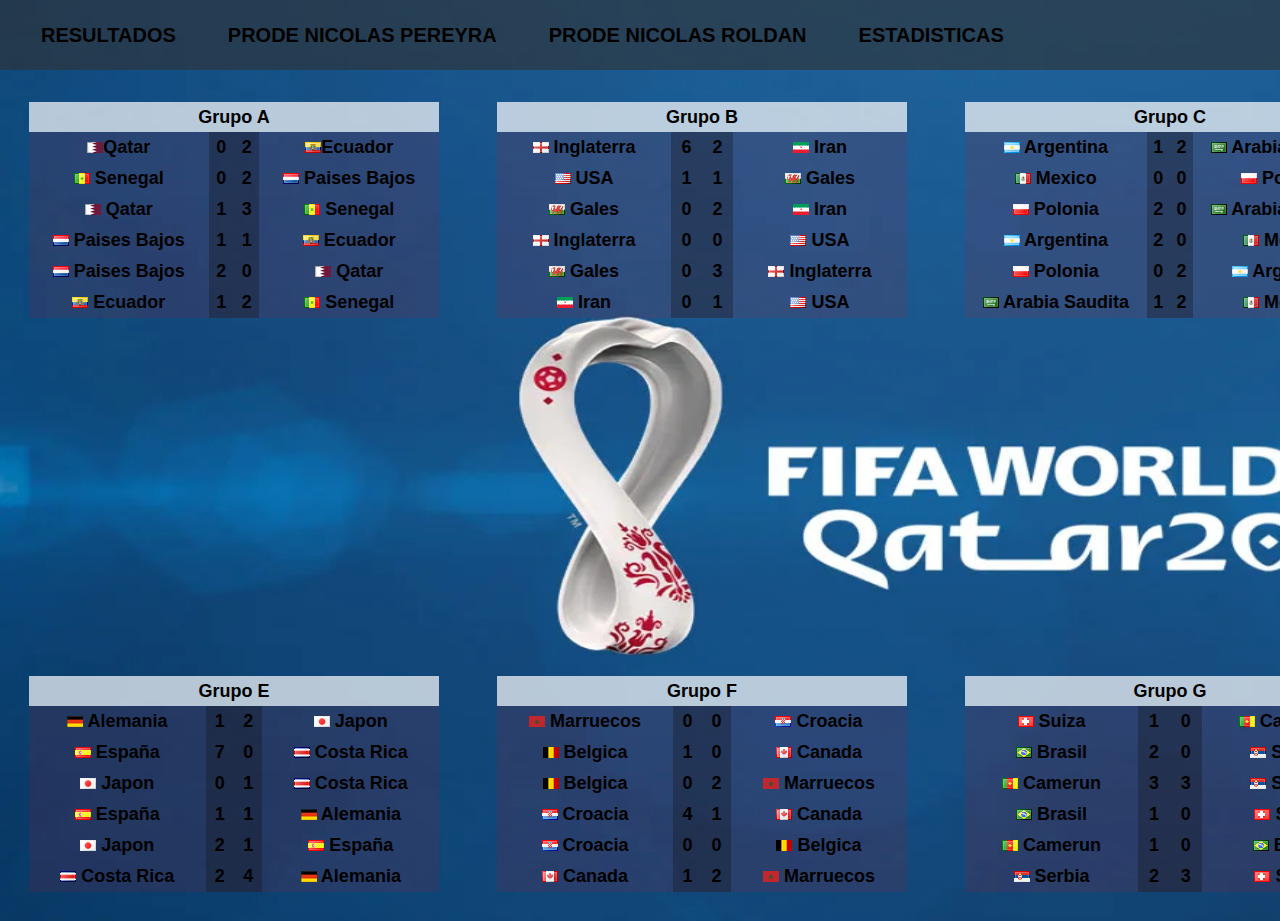
<file: index.html>
<!DOCTYPE html>
<html lang="en">
<head>
	<meta charset="UTF-8">
	<meta http-equiv="X-UA-Compatible" content="IE=edge">
    <meta name="viewport" content="width=device-width, initial-scale=1.0">
    <link rel="stylesheet" href="https://fonts.googleapis.com/css2?family=Material+Symbols+Outlined:opsz,wght,FILL,GRAD@20..48,100..700,0..1,-50..200" />
	<link rel="stylesheet" href="./style.css">
	<title>Prode Mundialista</title>
</head>
<body>
    <nav>
        <div class="menu">
            <ul>
                <li><a class="activar" href="#">RESULTADOS</a>
                    <ul>
                        <li class="submenu"><a href="./index.html">Fase de Grupos</a></li>
                        <li class="submenu"><a href="./faseFinal.html">Fase Final</a></li>
                    </ul>
                <li class="np"><a href="#">PRODE NICOLAS PEREYRA</a>
                <ul class="sub-np">
                    <li class="submenu"><a href="./fecha1np.html">FECHA 1</a></li>
                    <li class="submenu"><a href="./fecha2np.html">FECHA 2</a></li>
                    <li class="submenu"><a href="./fecha3np.html">FECHA 3</a></li>
                    <li class="submenu"><a href="./ffnp.html">Fase Final</a></li>
                </ul>
                <li class="nr"><a href="#">PRODE NICOLAS ROLDAN</a>
                    <ul class="sub-nr">
                        <li class="submenu"><a href="./fecha1nr.html">FECHA 1</a></li>
                        <li class="submenu"><a href="./fecha2nr.html">FECHA 2</a></li>
                        <li class="submenu"><a href="./fecha3nr.html">FECHA 3</a></li>
                        <li class="submenu"><a href="./ffnr.html">Fase Final</a></li>
                    </ul>
                  <li class="estadisticas"><a href="estadisticas.html">ESTADISTICAS</a>
            </ul>
        </div>
    </nav>

    <div class="grupos">
        <div class="container-grupo1">
            <div class="grupoA">
                <table>
                    <caption>Grupo A</caption>
                        <tr>
                            <td> <img src="./imagenes/qatar.gif" alt="qatar">Qatar</td>
                            <td class="res">0</td>
                            <td class="res">2</td>
                            <td> <img src="./imagenes/ecuador.gif" alt="ecuador">Ecuador</td>
                        </tr>
                        <tr>
                            <td><img src="./imagenes/senegal.gif" alt="senegal"> Senegal</td>
                            <td class="res">0</td>
                            <td class="res">2</td>
                            <td><img src="./imagenes/paisesbajos.gif" alt="paisesbajos">  Paises Bajos</td>
                        </tr>
                        <tr>
                            <td><img src="./imagenes/qatar.gif" alt="qatar"> Qatar</td>
                            <td class="res">1</td>
                            <td class="res">3</td>
                            <td><img src="./imagenes/senegal.gif" alt="senegal"> Senegal</td>
                        </tr>
                        <tr>
                            <td><img src="./imagenes/paisesbajos.gif" alt="paisesbajos"> Paises Bajos</td>
                            <td class="res">1</td>
                            <td class="res">1</td>
                            <td><img src="./imagenes/ecuador.gif" alt="ecuador"> Ecuador</td>
                        </tr>
                        <tr>
                            <td><img src="./imagenes/paisesbajos.gif" alt="paisesbajos"> Paises Bajos</td>
                            <td class="res">2</td>
                            <td class="res">0</td>
                            <td><img src="./imagenes/qatar.gif" alt="qatar"> Qatar</td>
                        </tr>
                        <tr>
                            <td><img src="./imagenes/ecuador.gif" alt="ecuador"> Ecuador</td>
                            <td class="res">1</td>
                            <td class="res">2</td>
                            <td><img src="./imagenes/senegal.gif" alt="senegal"> Senegal</td>
                        </tr>
                </table>
            </div>

            <div class="grupoB">
                <table>
                    <caption>Grupo B</caption>
                    <tbody>
                        <tr>
                            <td><img src="./imagenes/inglaterra.gif" alt="inglaterra"> Inglaterra</td>
                            <td class="res">6</td>
                            <td class="res">2</td>
                            <td><img src="./imagenes/iran.gif" alt="iran"> Iran</td>
                        </tr>
                        <tr>
                            <td><img src="./imagenes/usa.gif" alt="usa"> USA</td>
                            <td class="res">1</td>
                            <td class="res">1</td>
                            <td><img src="./imagenes/gales.gif" alt="gales"> Gales</td>
                        </tr>
                        <tr>
                            <td><img src="./imagenes/gales.gif" alt="gales"> Gales</td>
                            <td class="res">0</td>
                            <td class="res">2</td>
                            <td><img src="./imagenes/iran.gif" alt="iran"> Iran</td>
                        </tr>
                        <tr>
                            <td><img src="./imagenes/inglaterra.gif" alt="inglaterra"> Inglaterra</td>
                            <td class="res">0</td>
                            <td class="res">0</td>
                            <td><img src="./imagenes/usa.gif" alt="usa"> USA</td>
                        </tr>
                        <tr>
                            <td><img src="./imagenes/gales.gif" alt="gales"> Gales</td>
                            <td class="res">0</td>
                            <td class="res">3</td>
                            <td><img src="./imagenes/inglaterra.gif" alt="inglaterra"> Inglaterra</td>
                        </tr>
                        <tr>
                            <td><img src="./imagenes/iran.gif" alt="iran"> Iran</td>
                            <td class="res">0</td>
                            <td class="res">1</td>
                            <td><img src="./imagenes/usa.gif" alt="usa"> USA</td>
                        </tr>
                </table>
            </div>
        
            <div class="grupoC">
                <table>
                    <caption>Grupo C</caption>
                    <tbody>
                        <tr>
                            <td><img src="./imagenes/argentina.gif" alt="argentina"> Argentina</td>
                            <td class="res">1</td>
                            <td class="res">2</td>
                            <td><img src="./imagenes/arabiasaudita.gif" alt="arabiasaudita"> Arabia Saudita</td>
                        </tr>
                        <tr>
                            <td><img src="./imagenes/mexico.gif" alt="mexico"> Mexico</td>
                            <td class="res">0</td>
                            <td class="res">0</td>
                            <td><img src="./imagenes/polonia.gif" alt="polonia"> Polonia</td>
                        <tr>
                            <td><img src="./imagenes/polonia.gif" alt="polonia"> Polonia</td>
                            <td class="res">2</td>
                            <td class="res">0</td>
                            <td><img src="./imagenes/arabiasaudita.gif" alt="arabiasaudita"> Arabia Saudita</td>
                        </tr>
                        <tr>
                            <td><img src="./imagenes/argentina.gif" alt="argentina"> Argentina</td>
                            <td class="res">2</td>
                            <td class="res">0</td>
                            <td><img src="./imagenes/mexico.gif" alt="mexico"> Mexico</td>
                        </tr>
                        <tr>
                            <td><img src="./imagenes/polonia.gif" alt="polonia"> Polonia</td>
                            <td class="res">0</td>
                            <td class="res">2</td>
                            <td><img src="./imagenes/argentina.gif" alt="argentina"> Argentina</td>
                        </tr>
                        <tr>
                            <td><img src="./imagenes/arabiasaudita.gif" alt="arabiasaudita"> Arabia Saudita</td>
                            <td class="res">1</td>
                            <td class="res">2</td>
                            <td><img src="./imagenes/mexico.gif" alt="mexico"> Mexico</td>
                        </tr>
                </table>
            </div>
        
            <div class="grupoD">
                <table>
                    <caption>Grupo D</caption>
                    <tbody>
                        <tr>
                            <td><img src="./imagenes/dinamarca.gif" alt="dinamarca"> Dinamarca</td>
                            <td class="res">0</td>
                            <td class="res">0</td>
                            <td><img src="./imagenes/tunez.gif" alt="tunez"> Tunez</td>
                        </tr>
                        <tr>
                            <td><img src="./imagenes/francia.gif" alt="francia"> Francia</td>
                            <td class="res">4</td>
                            <td class="res">1</td>
                            <td><img src="./imagenes/australia.gif" alt="australia"> Australia</td>
                        <tr>
                            <td><img src="./imagenes/tunez.gif" alt="tunez"> Tunez</td>
                            <td class="res">0</td>
                            <td class="res">1</td>
                            <td><img src="./imagenes/australia.gif" alt="australia"> Australia</td>
                        </tr>
                        <tr>
                            <td><img src="./imagenes/francia.gif" alt="francia"> Francia</td>
                            <td class="res">2</td>
                            <td class="res">1</td>
                            <td><img src="./imagenes/dinamarca.gif" alt="dinamarca"> Dinamarca</td>
                        </tr>
                        <tr>
                            <td><img src="./imagenes/tunez.gif" alt="tunez"> Tunez</td>
                            <td class="res">1</td>
                            <td class="res">0</td>
                            <td><img src="./imagenes/francia.gif" alt="francia"> Francia</td>
                        </tr>
                        <tr>
                            <td><img src="./imagenes/australia.gif" alt="australia"> Australia</td>
                            <td class="res">1</td>
                            <td class="res">0</td>
                            <td><img src="./imagenes/dinamarca.gif" alt="dinamarca"> Dinamarca</td>
                        </tr>
                </table>
            </div>
        </div>
        
        <div class="container-grupo2">
            <div class="grupoE">
                <table>
                    <caption>Grupo E</caption>
                    <tbody>
                        <tr>
                            <td><img src="./imagenes/alemania.gif" alt="alemania"> Alemania</td>
                            <td class="res">1</td>
                            <td class="res">2</td>
                            <td><img src="./imagenes/japon.gif" alt="japon"> Japon</td>
                        </tr>
                        <tr>
                            <td><img src="./imagenes/espana.gif" alt="españa"> España</td>
                            <td class="res">7</td>
                            <td class="res">0</td>
                            <td><img src="./imagenes/costarica.gif" alt="costarica"> Costa Rica</td>
                        <tr>
                            <td><img src="./imagenes/japon.gif" alt="japon"> Japon</td>
                            <td class="res">0</td>
                            <td class="res">1</td>
                            <td><img src="./imagenes/costarica.gif" alt="costarica"> Costa Rica</td>
                        </tr>
                        <tr>
                            <td><img src="./imagenes/espana.gif" alt="españa"> España</td>
                            <td class="res">1</td>
                            <td class="res">1</td>
                            <td><img src="./imagenes/alemania.gif" alt="alemania"> Alemania</td>
                        </tr>
                        <tr>
                            <td><img src="./imagenes/japon.gif" alt="japon"> Japon</td>
                            <td class="res">2</td>
                            <td class="res">1</td>
                            <td><img src="./imagenes/espana.gif" alt="españa"> España</td>
                        </tr>
                        <tr>
                            <td><img src="./imagenes/costarica.gif" alt="costarica"> Costa Rica</td>
                            <td class="res">2</td>
                            <td class="res">4</td>
                            <td><img src="./imagenes/alemania.gif" alt="alemania"> Alemania</td>
                        </tr>
                </table>
            </div>
        
            <div class="grupoF">
                <table>
                    <caption>Grupo F</caption>
                    <tbody>
                        <tr>
                            <td><img src="./imagenes/marruecos.gif" alt="marruecos"> Marruecos</td>
                            <td class="res">0</td>
                            <td class="res">0</td>
                            <td><img src="./imagenes/croacia.gif" alt="croacia"> Croacia</td>
                        <tr>
                        <tr>
                            <td><img src="./imagenes/belgica.gif" alt="belgica"> Belgica</td>
                            <td class="res">1</td>
                            <td class="res">0</td>
                            <td><img src="./imagenes/canada.gif" alt="canada"> Canada</td>
                        </tr>
                        <tr>
                            <td><img src="./imagenes/belgica.gif" alt="belgica"> Belgica</td>
                            <td class="res">0</td>
                            <td class="res">2</td>
                            <td><img src="./imagenes/marruecos.gif" alt="marruecos"> Marruecos</td>
                        </tr>
                        <td><img src="./imagenes/croacia.gif" alt="croacia"> Croacia</td>
                            <td class="res">4</td>
                            <td class="res">1</td>
                            <td><img src="./imagenes/canada.gif" alt="canada"> Canada</td>
                        </tr>
                        <tr>
                            <td><img src="./imagenes/croacia.gif" alt="croacia"> Croacia</td>
                            <td class="res">0</td>
                            <td class="res">0</td>
                            <td><img src="./imagenes/belgica.gif" alt="belgica"> Belgica</td>
                        </tr>
                        <tr>
                            <td><img src="./imagenes/canada.gif" alt="canada"> Canada</td>
                            <td class="res">1</td>
                            <td class="res">2</td>
                            <td><img src="./imagenes/marruecos.gif" alt="marruecos"> Marruecos</td>
                        </tr>
                </table>
            </div>
           
            <div class="grupoG">
                <table>
                    <caption>Grupo G</caption>
                    <tbody>
                        <tr>
                            <td><img src="./imagenes/suiza.gif" alt="suiza"> Suiza</td>
                            <td class="res">1</td>
                            <td class="res">0</td>
                            <td><img src="./imagenes/camerun.gif" alt="camerun"> Camerun</td>
                        <tr>
                        <tr>
                            <td><img src="./imagenes/brasil.gif" alt="brasil"> Brasil</td>
                            <td class="res">2</td>
                            <td class="res">0</td>
                            <td><img src="./imagenes/serbia.gif" alt="serbia"> Serbia</td>
                        </tr>
                        <tr>
                        </tr>
                        <td><img src="./imagenes/camerun.gif" alt="camerun"> Camerun</td>
                            <td class="res">3</td>
                            <td class="res">3</td>
                            <td><img src="./imagenes/serbia.gif" alt="serbia"> Serbia</td>
                        </tr>
                        <td><img src="./imagenes/brasil.gif" alt="brasil"> Brasil</td>
                            <td class="res">1</td>
                            <td class="res">0</td>
                            <td><img src="./imagenes/suiza.gif" alt="suiza"> Suiza</td>
                        <tr>
                            <td><img src="./imagenes/camerun.gif" alt="camerun"> Camerun</td>
                            <td class="res">1</td>
                            <td class="res">0</td>
                            <td><img src="./imagenes/brasil.gif" alt="brasil"> Brasil</td>
                        </tr>
                        <tr>
                            <td><img src="./imagenes/serbia.gif" alt="serbia"> Serbia</td>
                            <td class="res">2</td>
                            <td class="res">3</td>
                            <td><img src="./imagenes/suiza.gif" alt="suiza"> Suiza</td>
                        </tr>
                </table>
            </div>
            
            <div class="grupoH">
                <table>
                    <caption>Grupo H</caption>
                        <tr>
                            <td><img src="./imagenes/uruguay.gif" alt="uruguay"> Uruguay</td>
                            <td class="res">0</td>
                            <td class="res">0</td>
                            <td><img src="./imagenes/coreadelsur.gif" alt="coreadelsur"> Corea del Sur</td>
                        </tr>
                        <tr>
                            <td><img src="./imagenes/portugal.gif" alt="portugal"> Portugal</td>
                            <td class="res">3</td>
                            <td class="res">2</td>
                            <td><img src="./imagenes/ghana.gif" alt="ghana"> Ghana</td>
                        </tr>
                        <tr>
                            <td><img src="./imagenes/coreadelsur.gif" alt="coreadelsur"> Corea del Sur</td>
                            <td class="res">2</td>
                            <td class="res">3</td>
                            <td><img src="./imagenes/ghana.gif" alt="ghana"> Ghana</td>
                        </tr>
                        <tr>
                            <td><img src="./imagenes/portugal.gif" alt="portugal"> Portugal</td>
                            <td class="res">2</td>
                            <td class="res">0</td>
                            <td><img src="./imagenes/uruguay.gif" alt="uruguay"> Uruguay</td>
                        </tr>
                        <tr>
                            <td><img src="./imagenes/coreadelsur.gif" alt="coreadelsur"> Corea del Sur</td>
                            <td class="res">2</td>
                            <td class="res">1</td>
                            <td><img src="./imagenes/portugal.gif" alt="portugal"> Portugal</td>
                        </tr>
                        <tr>
                            <td><img src="./imagenes/ghana.gif" alt="ghana"> Ghana</td>
                            <td class="res">0</td>
                            <td class="res">2</td>
                            <td><img src="./imagenes/uruguay.gif" alt="uruguay"> Uruguay</td>
                        </tr>
                </table>
            </div>
        </div>
    </div>
</body>
</html>
</file>
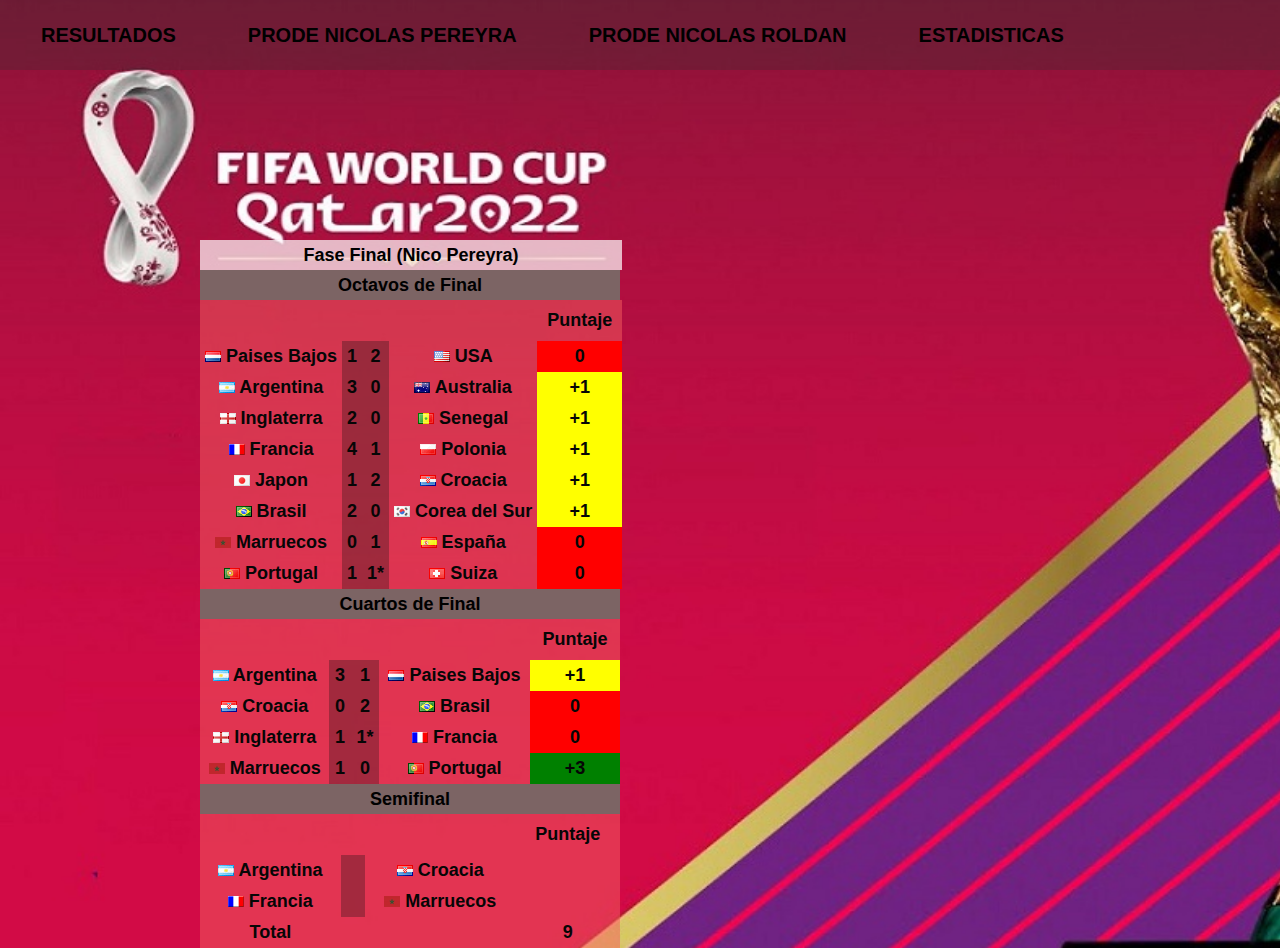
<file: ffnp.html>
<!DOCTYPE html>
<html lang="en">
<head>
    <meta charset="UTF-8">
    <meta http-equiv="X-UA-Compatible" content="IE=edge">
    <meta name="viewport" content="width=device-width, initial-scale=1.0">
    <link rel="stylesheet" href="https://fonts.googleapis.com/css2?family=Material+Symbols+Outlined:opsz,wght,FILL,GRAD@20..48,100..700,0..1,-50..200" />
	<link rel="stylesheet" href="./styleFechas.css">
    <title>Fase Final</title>
</head>
<body>
    <nav>
        <ul>
            <li><a class="activar" href="#">RESULTADOS</a>
            <ul>
                <li class="submenu"><a href="./index.html">Fase de Grupos</a></li>
                <li class="submenu"><a href="./faseFinal.html">Fase Final</a></li>
            </ul>
            <li><a href="#">PRODE NICOLAS PEREYRA</a>
            <ul class="sub-np">
                <li class="submenu"><a href="./fecha1np.html">FECHA 1</a></li>
                <li class="submenu"><a href="./fecha2np.html">FECHA 2</a></li>
                <li class="submenu"><a href="./fecha3np.html">FECHA 3</a></li>
                <li class="submenu"><a href="./ffnp.html">Fase Final</a></li>
            </ul>
            <li><a href="#">PRODE NICOLAS ROLDAN</a>
                <ul class="sub-nr">
                    <li class="submenu"><a href="./fecha1nr.html">FECHA 1</a></li>
                    <li class="submenu"><a href="./fecha2nr.html">FECHA 2</a></li>
                    <li class="submenu"><a href="./fecha3nr.html">FECHA 3</a></li>
                    <li class="submenu"><a href="./ffnr.html">Fase Final</a></li>
                </ul>
                <li class="estadisticas"><a href="estadisticas.html">ESTADISTICAS</a>
        </ul>
    </nav>

    <table>
        <caption>Fase Final (Nico Pereyra)</caption>
        
        <caption class="title">Octavos de Final</caption>

        <thead>
            <tr>
                <th> </th>
                <th> </th>
                <th> </th>
                <th> </th>
                <th class="pun">Puntaje</th>
            </tr>
        </thead>

        <tbody>
            <tr>
                <td><img src="./imagenes/paisesbajos.gif" alt="paisesbajos"> Paises Bajos</td>
                <td class="res">1</td>
                <td class="res">2</td>
                <td><img src="./imagenes/usa.gif" alt="usa"> USA</td>
                <td class="puntaje cero">0</td>
            </tr>
            <tr>
                <td><img src="./imagenes/argentina.gif" alt="argentina"> Argentina</td>
                <td class="res">3</td>
                <td class="res">0</td>
                <td><img src="./imagenes/australia.gif" alt="australia"> Australia</td>
                <td class="puntaje uno">+1</td>
            </tr>

            <tr>
                <td><img src="./imagenes/inglaterra.gif" alt="inglaterra"> Inglaterra</td>
                <td class="res">2</td>
                <td class="res">0</td>
                <td><img src="./imagenes/senegal.gif" alt="senegal"> Senegal</td>
                <td class="puntaje uno">+1</td>
            </tr>

            <tr>
                <td><img src="./imagenes/francia.gif" alt="francia"> Francia</td>
                <td class="res">4</td>
                <td class="res">1</td>
                <td><img src="./imagenes/polonia.gif" alt="polonia"> Polonia</td>
                <td class="puntaje uno">+1</td>
            </tr>

            <tr>
                <td> <img src="./imagenes/japon.gif" alt="japon"> Japon</td>
                <td class="res">1</td>
                <td class="res">2</td>
                <td><img src="./imagenes/croacia.gif" alt="croacia"> Croacia</td>
                <td class="puntaje uno">+1</td>
            </tr>

            <tr>
                <td> <img src="./imagenes/brasil.gif" alt="brasil"> Brasil</td>
                <td class="res">2</td>
                <td class="res">0</td>
                <td><img src="./imagenes/coreadelsur.gif" alt="coreadelsur"> Corea del Sur</td>
                <td class="puntaje uno">+1</td>
            </tr>


            <tr>
                <td><img src="./imagenes/marruecos.gif" alt="marruecos"> Marruecos</td>
                <td class="res">0</td>
                <td class="res">1</td>
                <td><img src="./imagenes/espana.gif" alt="espana"> España</td>
                <td class="puntaje cero">0</td>
            </tr>

            <tr>
                <td><img src="./imagenes/portugal.gif" alt="portugal"> Portugal</td>
                <td class="res">1</td>
                <td class="res">1*</td>
                <td><img src="./imagenes/suiza.gif" alt="suiza"> Suiza</td>
                <td class="puntaje cero">0</td>
            </tr>
        </tbody>

        <table class="cuartos">
            <caption class="title cuartos">Cuartos de Final</caption>
                <tr>
                    <th> </th>
                    <th> </th>
                    <th> </th>
                    <th> </th>
                    <th class="pun">Puntaje</th>
                </tr>

                <tr>
                    <td><img src="./imagenes/argentina.gif" alt="argentina"> Argentina</td>
                    <td class="res">3</td>
                    <td class="res">1</td>
                    <td><img src="./imagenes/paisesbajos.gif" alt="paisesbajos"> Paises Bajos</td>
                    <td class="puntaje uno">+1</td>
                </tr>
                <tr>
                    <td><img src="./imagenes/croacia.gif" alt="croacia"> Croacia</td>
                    <td class="res">0</td>
                    <td class="res">2</td>
                    <td> <img src="./imagenes/brasil.gif" alt="brasil"> Brasil</td>
                    <td class="puntaje cero">0</td>
                </tr>
                <tr>
                    <td><img src="./imagenes/inglaterra.gif" alt="inglaterra"> Inglaterra</td>
                    <td class="res">1</td>
                    <td class="res">1*</td>
                    <td><img src="./imagenes/francia.gif" alt="francia"> Francia</td>
                    <td class="puntaje cero">0</td>
                </tr>
                <tr>
                    <td><img src="./imagenes/marruecos.gif" alt="marruecos"> Marruecos</td>
                    <td class="res">1</td>
                    <td class="res">0</td>
                    <td><img src="./imagenes/portugal.gif" alt="portugal"> Portugal</td>
                    <td class="puntaje tres">+3</td>
                </tr>
        </table>

        <table class="cuartos">
            <caption class="title cuartos">Semifinal</caption>
                <tr>
                    <th> </th>
                    <th> </th>
                    <th> </th>
                    <th> </th>
                    <th class="pun">Puntaje</th>
                </tr>

                <tr>
                    <td><img src="./imagenes/argentina.gif" alt="argentina"> Argentina</td>
                    <td class="res"></td>
                    <td class="res"></td>
                    <td><img src="./imagenes/croacia.gif" alt="croacia"> Croacia</td>
                    <td></td>
                </tr>
                <tr>
                    <td><img src="./imagenes/francia.gif" alt="francia"> Francia</td>
                    <td class="res"></td>
                    <td class="res"></td>
                    <td><img src="./imagenes/marruecos.gif" alt="marruecos"> Marruecos</td>
                    <td></td>
                </tr>
                    
                <tr>
                    <td>Total</td>
                    <td></td>
                    <td></td>
                    <td></td>
                    <td>9</td>
                </tr>
        </table>

    </table>

</body>
</html>
</file>
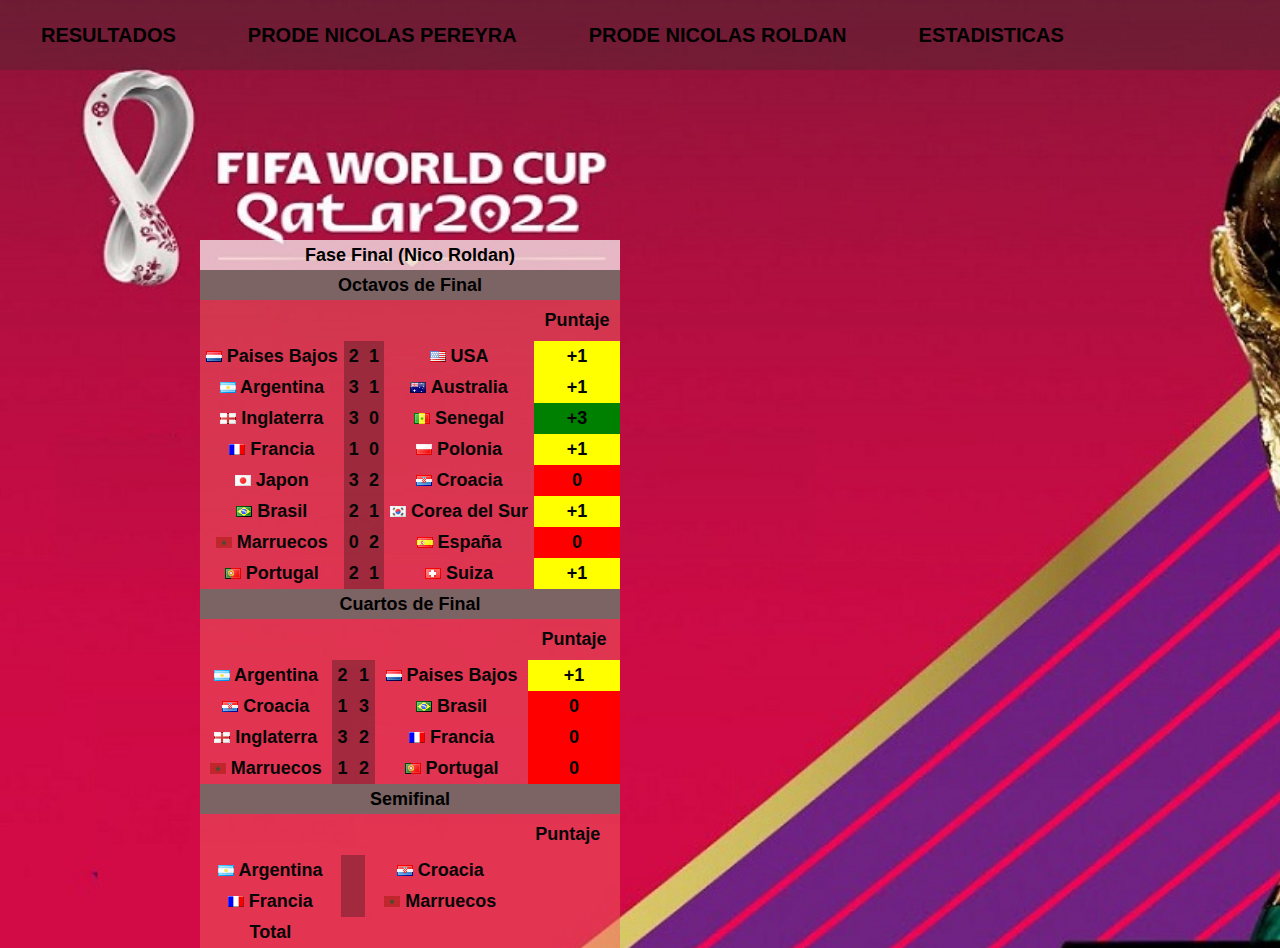
<file: ffnr.html>
<!DOCTYPE html>
<html lang="en">
<head>
    <meta charset="UTF-8">
    <meta http-equiv="X-UA-Compatible" content="IE=edge">
    <meta name="viewport" content="width=device-width, initial-scale=1.0">
    <link rel="stylesheet" href="https://fonts.googleapis.com/css2?family=Material+Symbols+Outlined:opsz,wght,FILL,GRAD@20..48,100..700,0..1,-50..200" />
	<link rel="stylesheet" href="./styleFechas.css">
    <title>Fase Final</title>
</head>
<body>
    <nav>
        <ul>
            <li><a class="activar" href="#">RESULTADOS</a>
            <ul>
                <li class="submenu"><a href="./index.html">Fase de Grupos</a></li>
                <li class="submenu"><a href="./faseFinal.html">Fase Final</a></li>
            </ul>
            <li><a href="#">PRODE NICOLAS PEREYRA</a>
            <ul class="sub-np">
                <li class="submenu"><a href="./fecha1np.html">FECHA 1</a></li>
                <li class="submenu"><a href="./fecha2np.html">FECHA 2</a></li>
                <li class="submenu"><a href="./fecha3np.html">FECHA 3</a></li>
                <li class="submenu"><a href="./ffnp.html">Fase Final</a></li>
            </ul>
            <li><a href="#">PRODE NICOLAS ROLDAN</a>
                <ul class="sub-nr">
                    <li class="submenu"><a href="./fecha1nr.html">FECHA 1</a></li>
                    <li class="submenu"><a href="./fecha2nr.html">FECHA 2</a></li>
                    <li class="submenu"><a href="./fecha3nr.html">FECHA 3</a></li>
                    <li class="submenu"><a href="./ffnr.html">Fase Final</a></li>
                </ul>
                <li class="estadisticas"><a href="estadisticas.html">ESTADISTICAS</a>
        </ul>
    </nav>

    <table>
        <caption>Fase Final (Nico Roldan)</caption>
        
        <caption class="title">Octavos de Final</caption>

        <thead>
            <tr>
                <th> </th>
                <th> </th>
                <th> </th>
                <th> </th>
                <th class="pun">Puntaje</th>
            </tr>
        </thead>

        <tbody>
            <tr>
                <td><img src="./imagenes/paisesbajos.gif" alt="paisesbajos"> Paises Bajos</td>
                <td class="res">2</td>
                <td class="res">1</td>
                <td><img src="./imagenes/usa.gif" alt="usa"> USA</td>
                <td class="puntaje uno">+1</td>
            </tr>
            <tr>
                <td><img src="./imagenes/argentina.gif" alt="argentina"> Argentina</td>
                <td class="res">3</td>
                <td class="res">1</td>
                <td><img src="./imagenes/australia.gif" alt="australia"> Australia</td>
                <td class="puntaje uno">+1</td>
            </tr>

            <tr>
                <td><img src="./imagenes/inglaterra.gif" alt="inglaterra"> Inglaterra</td>
                <td class="res">3</td>
                <td class="res">0</td>
                <td><img src="./imagenes/senegal.gif" alt="senegal"> Senegal</td>
                <td class="puntaje tres">+3</td>
            </tr>

            <tr>
                <td><img src="./imagenes/francia.gif" alt="francia"> Francia</td>
                <td class="res">1</td>
                <td class="res">0</td>
                <td><img src="./imagenes/polonia.gif" alt="polonia"> Polonia</td>
                <td class="puntaje uno">+1</td>
            </tr>

            <tr>
                <td> <img src="./imagenes/japon.gif" alt="japon"> Japon</td>
                <td class="res">3</td>
                <td class="res">2</td>
                <td><img src="./imagenes/croacia.gif" alt="croacia"> Croacia</td>
                <td class="puntaje cero">0</td>
            </tr>

            <tr>
                <td> <img src="./imagenes/brasil.gif" alt="brasil"> Brasil</td>
                <td class="res">2</td>
                <td class="res">1</td>
                <td><img src="./imagenes/coreadelsur.gif" alt="coreadelsur"> Corea del Sur</td>
                <td class="puntaje uno">+1</td>
            </tr>

            <tr>
                <td><img src="./imagenes/marruecos.gif" alt="marruecos"> Marruecos</td>
                <td class="res">0</td>
                <td class="res">2</td>
                <td><img src="./imagenes/espana.gif" alt="espana"> España</td>
                <td class="puntaje cero">0</td>
            </tr>

            <tr>
                <td><img src="./imagenes/portugal.gif" alt="portugal"> Portugal</td>
                <td class="res">2</td>
                <td class="res">1</td>
                <td><img src="./imagenes/suiza.gif" alt="suiza"> Suiza</td>
                <td class="puntaje uno">+1</td>
            </tr>
        </tbody>

        <table class="cuartos">
            <caption class="title cuartos">Cuartos de Final</caption>
                <tr>
                    <th> </th>
                    <th> </th>
                    <th> </th>
                    <th> </th>
                    <th class="pun">Puntaje</th>
                </tr>

                <tr>
                    <td><img src="./imagenes/argentina.gif" alt="argentina"> Argentina</td>
                    <td class="res">2</td>
                    <td class="res">1</td>
                    <td><img src="./imagenes/paisesbajos.gif" alt="paisesbajos"> Paises Bajos</td>
                    <td class="puntaje uno">+1</td>
                </tr>
                <tr>
                    <td><img src="./imagenes/croacia.gif" alt="croacia"> Croacia</td>
                    <td class="res">1</td>
                    <td class="res">3</td>
                    <td> <img src="./imagenes/brasil.gif" alt="brasil"> Brasil</td>
                    <td class="puntaje cero">0</td>
                </tr>
                <tr>
                    <td><img src="./imagenes/inglaterra.gif" alt="inglaterra"> Inglaterra</td>
                    <td class="res">3</td>
                    <td class="res">2</td>
                    <td><img src="./imagenes/francia.gif" alt="francia"> Francia</td>
                    <td class="puntaje cero">0</td>
                </tr>
                <tr>
                    <td><img src="./imagenes/marruecos.gif" alt="marruecos"> Marruecos</td>
                    <td class="res">1</td>
                    <td class="res">2</td>
                    <td><img src="./imagenes/portugal.gif" alt="portugal"> Portugal</td>
                    <td class="puntaje cero">0</td>
                </tr>
        </table>

        <table class="cuartos">
            <caption class="title cuartos">Semifinal</caption>
                <tr>
                    <th> </th>
                    <th> </th>
                    <th> </th>
                    <th> </th>
                    <th class="pun">Puntaje</th>
                </tr>

                <tr>
                    <td><img src="./imagenes/argentina.gif" alt="argentina"> Argentina</td>
                    <td class="res"></td>
                    <td class="res"></td>
                    <td><img src="./imagenes/croacia.gif" alt="croacia"> Croacia</td>
                    <td></td>
                </tr>
                <tr>
                    <td><img src="./imagenes/francia.gif" alt="francia"> Francia</td>
                    <td class="res"></td>
                    <td class="res"></td>
                    <td><img src="./imagenes/marruecos.gif" alt="marruecos"> Marruecos</td>
                    <td></td>
                </tr>
                    
                <tr>
                    <td>Total</td>
                    <td></td>
                    <td></td>
                    <td></td>
                    <td></td>
                </tr>
        </table>

    </table>

</body>
</html>
</file>
<file: style.css>
*{
  margin: 0;
  padding: 0;
  text-decoration: none;
  list-style: none;
}

body{
  font-family:Arial, Helvetica, sans-serif;
  font-size: 18px;
  font-weight: 550;
  background: url(./imagenes/fondo.webp) no-repeat;
  background-size: 2000px 1000px;
}

.grupos{
  margin-top: 3px;
}
.container-grupo1{
  display: inline-flex;
}

.container-grupo2{
  display: inline-flex;
  margin-top: 300px;
}

nav{
  background-color: rgba(48, 48, 48, 0.6);
  
}

nav ul li{
  display: inline-block;
  margin: 10px;
  margin-left: 40px;
}

.submenu{
  background-color: rgba(201, 185, 185, 0.9);
  color: white;
}

nav ul li a{
  color: black;
  font: bold;
  padding: 0 1px;
  display: block;
  line-height: 50px;
  font-size: 20px;
  transition: 0s;
}

nav ul li a:hover{
    color: rgb(238, 58, 58);
}

nav ul li:hover > ul{
  top: 50px;
  opacity: 1;
  visibility:visible;
  transition: .2s linear;
}

nav ul ul{
  position: absolute;
  top: 10px;
  border-top: 3px brown solid;
  opacity: 1;
  visibility:hidden;
}

nav ul ul li{
  width: 120px;
  display: list-item;
  border: 3px rgb(0, 0, 0) solid;
}

table{
  background-color: rgba(255, 0, 0, .1);
  border-spacing: 0;
  border-collapse:collapse;
  margin: 29px;
  padding: 5px;
}

caption{
  padding: 5px;
  height: 20px;
  width: 400px;
  border: none;
  color: #000;
  background-color: rgba(255, 255, 255, 0.7);
  font-weight: bold;
}

td,
tr{
  border: none;
  text-align: center;
  padding: 5px;
}

.res{
  color:black;
  font: bold;
  background-color: rgba(17, 16, 16, 0.3);
}

@media screen and (min-width: 300px) and (max-width: 500px){
  body{
    font-size: 15px;
    background: rgb(56, 20, 200);
  }
  .menu{
    margin-left: 35px;
  }
  .activar{
    margin-left: 55px;
  }
  .sub-np{
    margin-top: 70px;
    margin-left: 45px;
  }
  .sub-nr{
    margin-top: 140px;
    margin-left: 45px;
  }
  .estadisticas{
    margin-left: 100px;
  }
  .container-grupo1, .container-grupo2{
    display: inline;
  }
  caption{
    height: 0%;
    width: 97%;
 }
  table{
   height: 0;
   width: 70%;
  }
}

@media screen and (min-width: 500px) and (max-width: 800px){
  body{
    font-size: 20px;
    background-image: none;
    background: rgb(56, 20, 200);
  }
  .menu{
    margin-left: 35px;
  }
  .activar{
    margin-left: 55px;
  }
  .sub-np{
    margin-top: 70px;
    margin-left: 45px;
  }
  .sub-nr{
    margin-top: 140px;
    margin-left: 45px;
  }
  .estadisticas{
    margin-left: 100px;
  }
  .container-grupo1, .container-grupo2{
    display: inline;
  }
  caption{
    height: 0%;
    width: 97%;
 }
  table{
   height: 0;
   width: 70%;
  }
}
</file>
<file: styleFechas.css>
*{
    margin: 0;
    padding: 0;
    text-decoration: none;
    list-style: none;
  }
  
  body{
    font-family:Arial, Helvetica, sans-serif;
    font-size: 18px;
    font-weight: 550;
    color: rgb(6, 6, 6);
    background: url(./imagenes/fondo2.webp);
    background-size: 1950px 1000px;
  }
  
  nav{
    background-color: rgba(48, 48, 48, 0.3);
  }
  
  nav ul{
    align-items: center;
  }
  
  nav ul li{
    display: inline-block;
    margin: 10px;
    margin-right: 30px;
    margin-left: 40px;
  }
  
  .submenu{
    background-color: rgba(201, 185, 185, 0.9);
    color: white;
    
  }
  
  nav ul li a{
    color: black;
    font: bold;
    padding: 0 1px;
    display: block;
    line-height: 50px;
    font-size: 20px;
    transition: 0.4s;
  }
  
  nav ul li a:hover{
      color: white;
  }
  
  nav ul li:hover > ul{
    top: 50px;
    opacity: 1;
    visibility: visible;
    transition: .3s linear;
  }
  
  nav ul ul{
    position: absolute;
    top: 50px;
    border-top: 3px brown solid;
    opacity: 0;
    visibility: hidden;
  }
  
  nav ul ul li{
    width: 120px;
    display: list-item;
    border: 3px rgb(0, 0, 0) solid;
  }
  
  table{
    background-color: rgba(244, 93, 93, 0.5);
    border-spacing: 0;
    border-collapse:collapse;
    margin-left: 200px;
    margin-top: 170px;
  }
  
  caption{
    padding: 5px;
    height: 20px;
    border: none;
    color: #000;
    background-color: rgba(255, 255, 255, 0.7);
    font-weight: bold;
  }
  
.pun{
  padding: 10px 10px;
}

  td,
  tr{
    border: none;
    text-align: center;
    padding: 5px;
  }
  
  .res{
    font: bold;
    background-color: rgba(17, 16, 16, 0.3);
  }

  .title{
    background-color: rgb(124, 100, 100);
  }

  .cuartos{
    margin-top: 0px;
  }

  .title, .cuartos{
    width: 410px;
  }

  .cero{
    background-color: red;
  }
  .uno{
    background-color: yellow;
  }
  .tres{
    background-color: green;
  }

  @media screen and (min-width: 300px) and (max-width: 500px){
    body{
      font-size: 15px;
      background: rgb(56, 20, 200);
    }
    img{
      
    }
    nav{
      background-image: none;
    }
    .menu{
      margin-left: 35px;
    }
    .activar{
      margin-left: 55px;
    }
    .sub-np{
      margin-top: 70px;
      margin-left: 45px;
    }
    .sub-nr{
      margin-top: 140px;
      margin-left: 45px;
    }
    .estadisticas{
      margin-left: 100px;
    }
    .container-grupo1, .container-grupo2{
      display: inline;
    }
    table{
      background-color: rgb(217, 72, 72);
      margin-top: 1px;
      margin-bottom: 5px;
      margin-left: 5px;
    }
  }

  @media screen and (min-width: 500px) and (max-width: 800px){
    body{
      font-size: 20px;
      background-image: none;
      background: rgb(56, 20, 200);
    }
    .menu{
      margin-left: 35px;
    }
    .activar{
      margin-left: 55px;
    }
    .sub-np{
      margin-top: 70px;
      margin-left: 45px;
    }
    .sub-nr{
      margin-top: 140px;
      margin-left: 45px;
    }
    .container-grupo1, .container-grupo2{
      display: inline;
    }
    caption{
      height: 0%;
      width: 97%;
   }
    table{
     height: 0;
     width: 70%;
    }
  }
</file>
